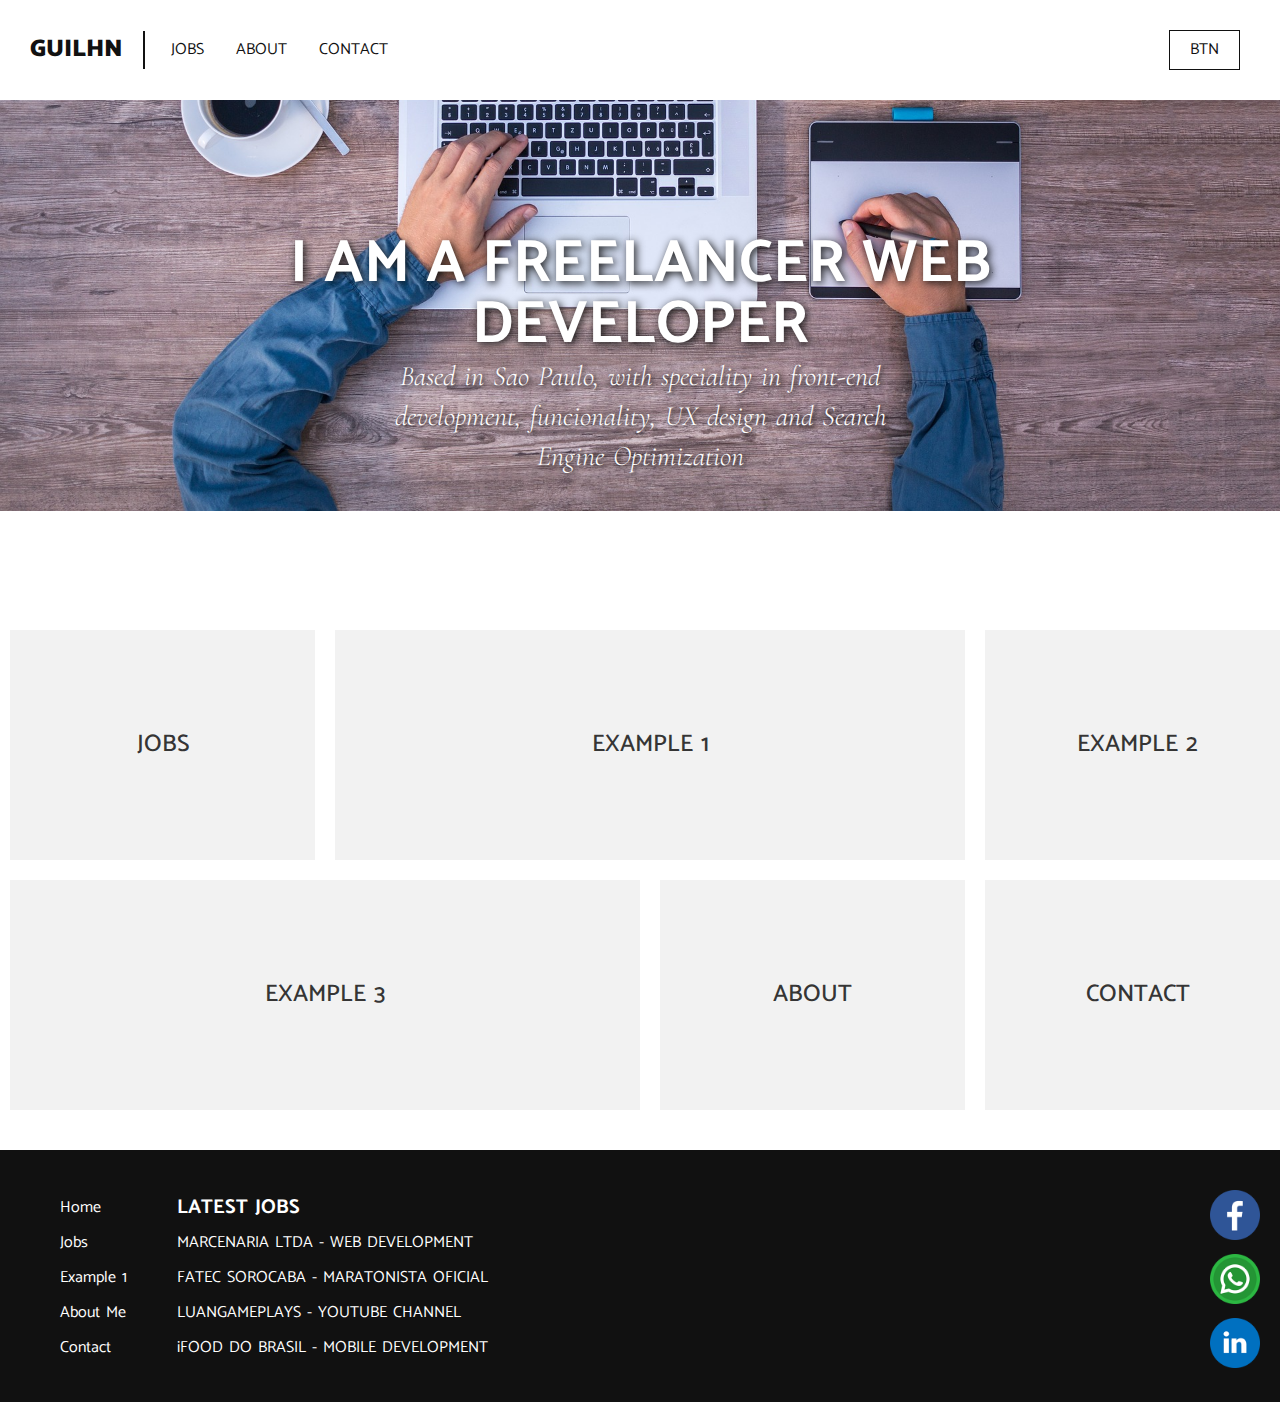
<file: index.html>
<!DOCTYPE html>
<html lang="pt-br">

    <head>

        <meta charset="UTF-8">
        <meta name="viewport" content="width=device-width, initial-scale=1.0">
        <title>Document</title>
        <link href="https://fonts.googleapis.com/css?family=Catamaran:400,700" rel="stylesheet">
        <link href="https://fonts.googleapis.com/css?family=Cormorant+Garamond:300i,400,700" rel="stylesheet"> 
        <link rel="stylesheet" href="css/style.css">
        
    </head>

    <body>
        
        <header>
            <a class="header-logo" href="index.html">guilhn</a>
            <nav>
                <ul>
                    <li><a href="jobs.html">Jobs</a></li>
                    <li><a href="about.html">About </a></li>
                    <li><a href="contact.html">Contact</a></li>
                </ul>
                <a class="header-cases" href="jobs.html">btn</a>
            </nav>
        </header>

        <main>
            <section class="index-banner">
                <div class="wrapper-vertical">
                    <h2>I AM A FREELANCER WEB <br> DEVELOPER</h2>
                    <h1>Based in Sao Paulo, with speciality in front-end development, funcionality, UX design and Search Engine Optimization</h1>
                </div>
            </section>
            <div class="wrapper">      
                <section class="index-links">
                    <a href="jobs.html">
                        <div class="index-link-square">
                            <h3>Jobs</h3>
                        </div>
                    </a>

                    <a href="">
                        <div class="index-link-rect">
                            <h3>Example 1</h3>
                        </div>
                    </a>

                    <a href="">
                        <div class="index-link-square">
                            <h3>Example 2</h3>
                        </div>
                    </a>

                    <a href="">
                        <div class="index-link-rect">
                            <h3>Example 3</h3>
                        </div>
                    </a>

                    <a href="about.html">
                        <div class="index-link-square">
                            <h3>About</h3>
                        </div>
                    </a>

                    <a href="contact.html">
                        <div class="index-link-square">
                            <h3>Contact</h3>                    
                        </div>
                    </a>
                </section>
            </div>
        </main>

        <div class="wrapper">
            <footer>
                <ul class="footer-main-links">
                    <li><a href="index.html">Home</a></li>
                    <li><a href="jobs.html">Jobs</a></li>
                    <li><a href="#">Example 1</a></li>
                    <li><a href="#">About Me</a></li>
                    <li><a href="contact.html">Contact</a></li>
                </ul>
                <ul class="footer-link-cases">
                    <li style="font-weight: 700;"><p>Latest Jobs</p></li>
                    <li><a href="#">MARCENARIA LTDA - WEB DEVELOPMENT</a></li>
                    <li><a href="#">FATEC SOROCABA - MARATONISTA OFICIAL</a></li>
                    <li><a href="#">LUANGAMEPLAYS - YOUTUBE CHANNEL</a></li>
                    <li><a href="#">iFOOD DO BRASIL - MOBILE DEVELOPMENT</a></li>
                </ul>
                <div class="footer-icons">
                    <a href="https://www.facebook.com/michel.guilhen">
                        <img src="img/face.png" alt="facebook icon">
                    </a>
                    <a href="#">
                        <img src="img/wpp.png" alt="whatsapp icon">
                    </a>
                    <a href="https://www.linkedin.com/in/michel-guilhen-gomes-8a317853/">
                        <img src="img/link.png" alt="linkedin icon">
                    </a>
                </div>
            </footer>
        </div>

    </body>
    
</html>
</file>
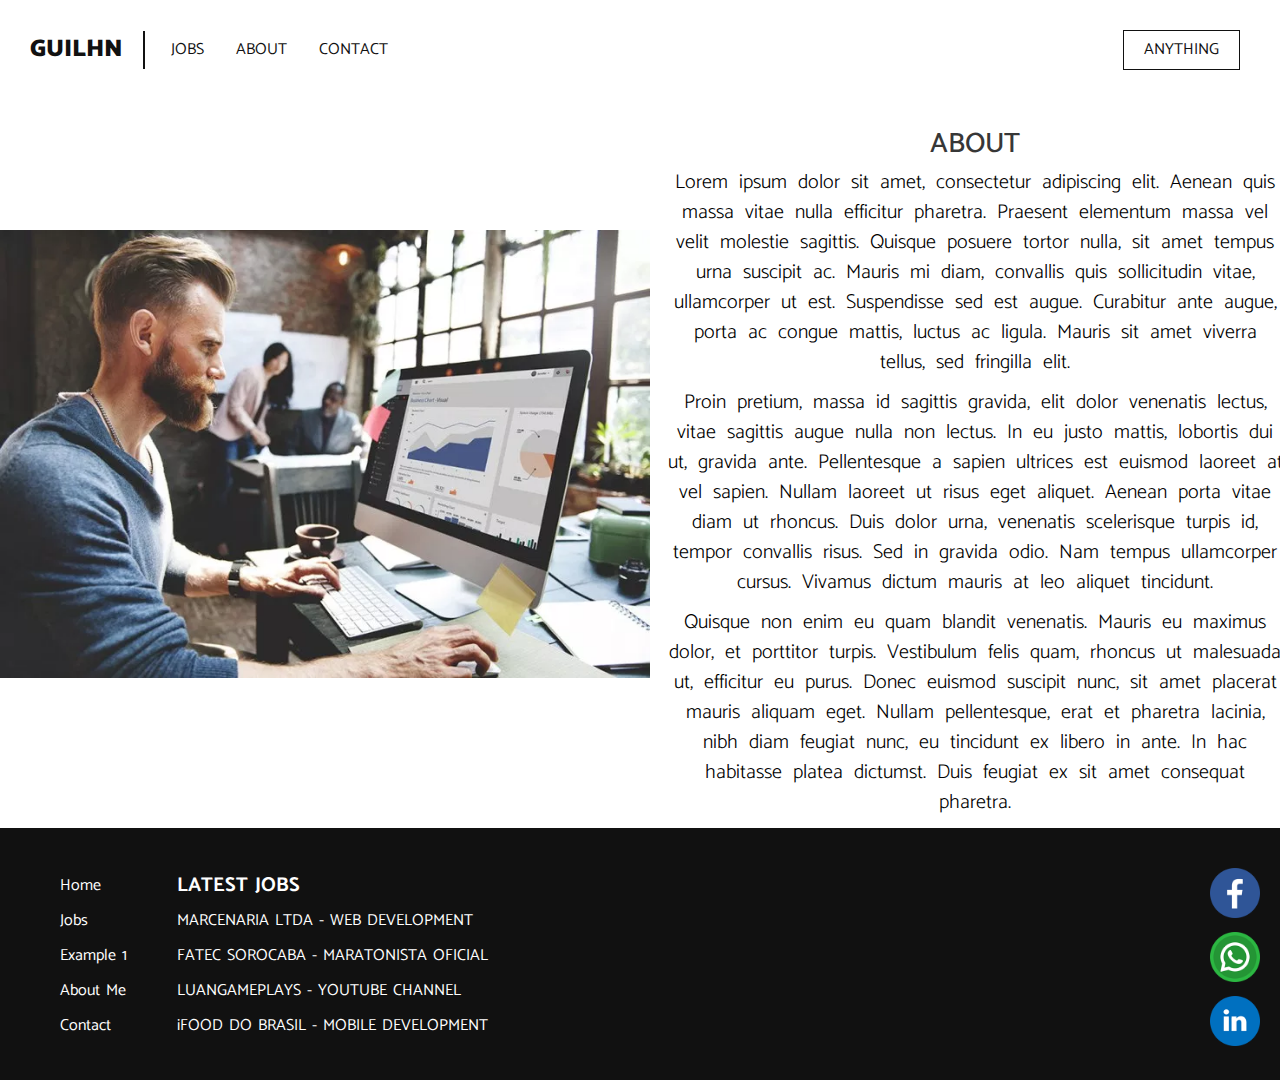
<file: about.html>
<!DOCTYPE html>
<html lang="pt-br">

    <head>

        <meta charset="UTF-8">
        <meta name="viewport" content="width=device-width, initial-scale=1.0">
        <title>Document</title>
        <link href="https://fonts.googleapis.com/css?family=Catamaran:400,700" rel="stylesheet">
        <link href="https://fonts.googleapis.com/css?family=Cormorant+Garamond:300i,400,700" rel="stylesheet"> 
        <link rel="stylesheet" href="css/style.css">
        
    </head>

    <body>
        
        <header>
            <a class="header-logo" href="index.html">guilhn</a>
            <nav>
                <ul>
                    <li><a href="jobs.html">Jobs</a></li>
                    <li><a href="about.html">About </a></li>
                    <li><a href="contact.html">Contact</a></li>
                </ul>
                <a class="header-cases" href="cases.html">Anything</a>
            </nav>
        </header>

        <main>

            <div class="wrapper">
                <article class="about">
                    <h2>About</h2>
                    <p>
                        Lorem ipsum dolor sit amet, consectetur adipiscing elit. Aenean quis massa vitae nulla efficitur pharetra. Praesent elementum massa vel velit molestie sagittis. Quisque posuere tortor nulla, sit amet tempus urna suscipit ac. Mauris mi diam, convallis quis sollicitudin vitae, ullamcorper ut est. Suspendisse sed est augue. Curabitur ante augue, porta ac congue mattis, luctus ac ligula. Mauris sit amet viverra tellus, sed fringilla elit. 
                    </p>
                    <p>
                        Proin pretium, massa id sagittis gravida, elit dolor venenatis lectus, vitae sagittis augue nulla non lectus. In eu justo mattis, lobortis dui ut, gravida ante. Pellentesque a sapien ultrices est euismod laoreet at vel sapien. Nullam laoreet ut risus eget aliquet. Aenean porta vitae diam ut rhoncus. Duis dolor urna, venenatis scelerisque turpis id, tempor convallis risus. Sed in gravida odio. Nam tempus ullamcorper cursus. Vivamus dictum mauris at leo aliquet tincidunt. 
                    </p>
                    <p>
                        Quisque non enim eu quam blandit venenatis. Mauris eu maximus dolor, et porttitor turpis. Vestibulum felis quam, rhoncus ut malesuada ut, efficitur eu purus. Donec euismod suscipit nunc, sit amet placerat mauris aliquam eget. Nullam pellentesque, erat et pharetra lacinia, nibh diam feugiat nunc, eu tincidunt ex libero in ante. In hac habitasse platea dictumst. Duis feugiat ex sit amet consequat pharetra. 
                    </p>
                </article>
                    <img class="img-about" src="img/8-Big-Mistakes-Holding-You-Back-as-a-Web-Designer-Pt2.jpg" alt="about">
            </div>

        </main>

        <div class="wrapper">
            <footer>
                <ul class="footer-main-links">
                    <li><a href="index.html">Home</a></li>
                    <li><a href="jobs.html">Jobs</a></li>
                    <li><a href="#">Example 1</a></li>
                    <li><a href="#">About Me</a></li>
                    <li><a href="contact.html">Contact</a></li>
                </ul>
                <ul class="footer-link-cases">
                    <li style="font-weight: 700;"><p>Latest Jobs</p></li>
                    <li><a href="#">MARCENARIA LTDA - WEB DEVELOPMENT</a></li>
                    <li><a href="#">FATEC SOROCABA - MARATONISTA OFICIAL</a></li>
                    <li><a href="#">LUANGAMEPLAYS - YOUTUBE CHANNEL</a></li>
                    <li><a href="#">iFOOD DO BRASIL - MOBILE DEVELOPMENT</a></li>
                </ul>
                <div class="footer-icons">
                    <a href="https://www.facebook.com/michel.guilhen">
                        <img src="img/face.png" alt="facebook icon">
                    </a>
                    <a href="#">
                        <img src="img/wpp.png" alt="whatsapp icon">
                    </a>
                    <a href="https://www.linkedin.com/in/michel-guilhen-gomes-8a317853/">
                        <img src="img/link.png" alt="linkedin icon">
                    </a>
                </div>
            </footer>
        </div>

    </body>
    
</html>
</file>
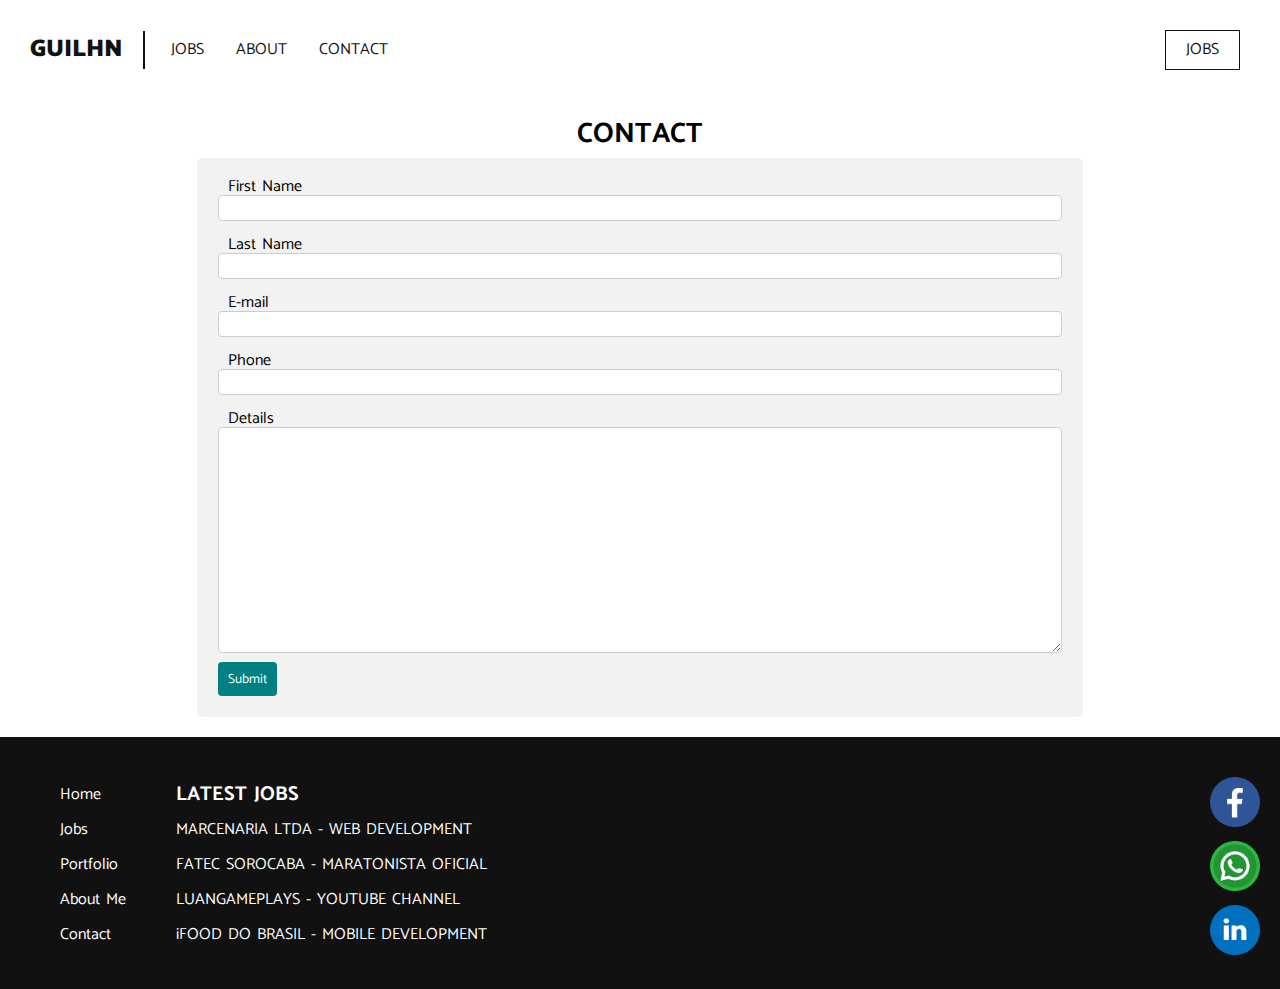
<file: contact.html>
<!DOCTYPE html>
<html lang="pt-br">

    <head>

        <meta charset="UTF-8">
        <meta name="viewport" content="width=device-width, initial-scale=1.0">
        <title>Document</title>
        <link href="https://fonts.googleapis.com/css?family=Catamaran:400,700" rel="stylesheet">
        <link href="https://fonts.googleapis.com/css?family=Cormorant+Garamond:300i,400,700" rel="stylesheet"> 
        <link rel="stylesheet" href="css/style.css">
        
    </head>

    <body>
        
        <header>
            <a class="header-logo" href="index.html">guilhn</a>
            <nav>
                <ul>
                    <li><a href="jobs.html">Jobs</a></li>
                    <li><a href="about.html">About </a></li>
                    <li><a href="contact.html">Contact</a></li>
                </ul>
                <a class="header-cases" href="jobs.html">Jobs</a>
            </nav>
        </header>

        <main>
                <h2 class="contact">Contact</h2>
            <div class="wrapper" id="container">
                <form method="POST" action="contact.php">
                    <label>First Name</label><br><input type="text" name="" id=""><br><br>
                    <label>Last Name</label><br><input type="text" name="" id=""><br><br>
                    <label>E-mail</label><br><input type="text" name="" id=""><br><br>
                    <label>Phone</label><br><input type="text" name="" id=""><br>
                    <br>
                    <label>Details</label><br><textarea name="" id="" cols="30" rows="10"></textarea><br>
                    <input type="submit" value="Submit">
                </form>
            </div>
        </main>

        <div class="wrapper">
            <footer>
                <ul class="footer-main-links">
                    <li><a href="index.html">Home</a></li>
                    <li><a href="jobs.html">Jobs</a></li>
                    <li><a href="#">Portfolio</a></li>
                    <li><a href="about.html">About Me</a></li>
                    <li><a href="contact.html">Contact</a></li>
                </ul>
                <ul class="footer-link-cases">
                    <li style="font-weight: 700;"><p>Latest Jobs</p></li>
                    <li><a href="#">MARCENARIA LTDA - WEB DEVELOPMENT</a></li>
                    <li><a href="#">FATEC SOROCABA - MARATONISTA OFICIAL</a></li>
                    <li><a href="#">LUANGAMEPLAYS - YOUTUBE CHANNEL</a></li>
                    <li><a href="#">iFOOD DO BRASIL - MOBILE DEVELOPMENT</a></li>
                </ul>
                <div class="footer-icons">
                    <a href="https://www.facebook.com/michel.guilhen">
                        <img src="img/face.png" alt="facebook icon">
                    </a>
                    <a href="#">
                        <img src="img/wpp.png" alt="whatsapp icon">
                    </a>
                    <a href="https://www.linkedin.com/in/michel-guilhen-gomes-8a317853/">
                        <img src="img/link.png" alt="linkedin icon">
                    </a>
                </div>
            </footer>
        </div>

    </body>
    
</html>
</file>
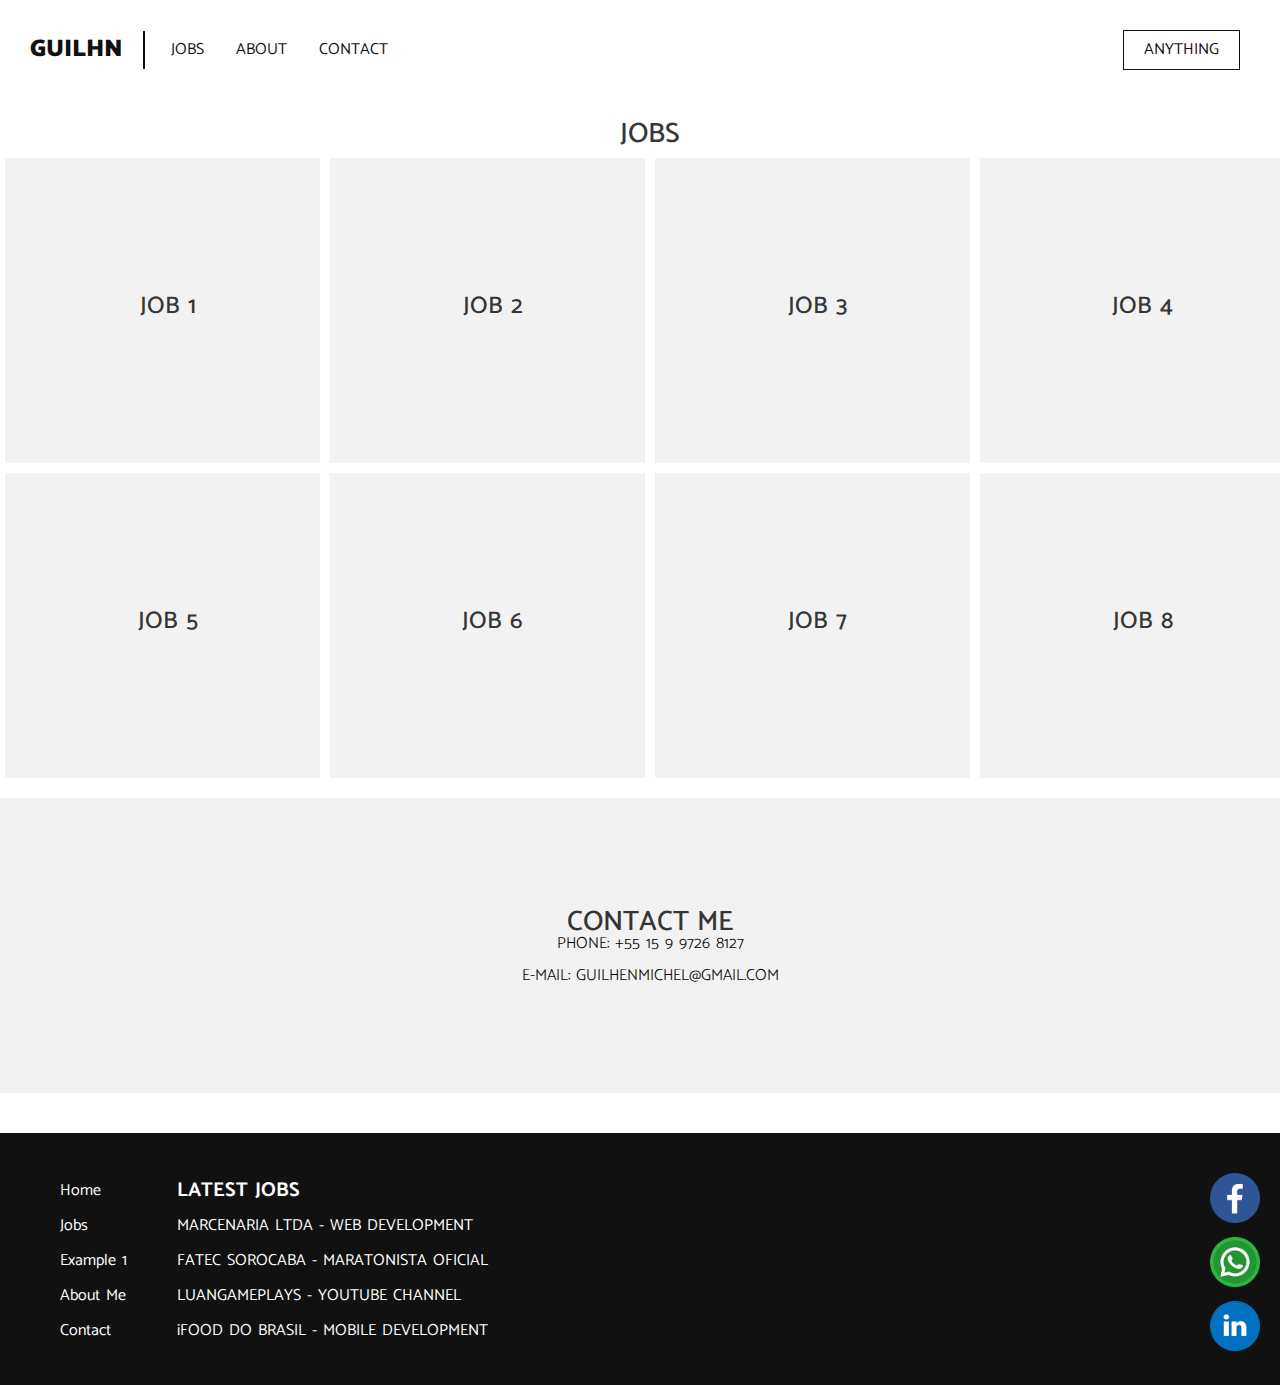
<file: jobs.html>
<!DOCTYPE html>
<html lang="pt-br">

    <head>

        <meta charset="UTF-8">
        <meta name="viewport" content="width=device-width, initial-scale=1.0">
        <title>Document</title>
        <link href="https://fonts.googleapis.com/css?family=Catamaran:400,700" rel="stylesheet">
        <link href="https://fonts.googleapis.com/css?family=Cormorant+Garamond:300i,400,700" rel="stylesheet"> 
        <link rel="stylesheet" href="css/style.css">
        
    </head>

    <body>
        
        <header>
            <a class="header-logo" href="index.html">guilhn</a>
            <nav>
                <ul>
                    <li><a href="jobs.html">Jobs</a></li>
                    <li><a href="about.html">About </a></li>
                    <li><a href="contact.html">Contact</a></li>
                </ul>
                <a class="header-cases" href="jobs.html">Anything</a>
            </nav>
        </header>

        <main>
            <section class="jobs-links">
                <div class="wrapper">
                    <h2>Jobs</h2>
                    <div>
                    <a href="">
                        <div class="jobs-links">
                            <p>Job 1</p>
                        </div>
                    </a>
                    <a href="">
                        <div class="jobs-links">
                            <p>Job 2</p>
                        </div>
                    </a>
                    <a href="">
                        <div class="jobs-links">
                            <p>Job 3</p>
                        </div>
                    </a>
                    <a href="">
                        <div class="jobs-links">
                            <p>Job 4</p>
                        </div>
                    </a>
                    <a href="">
                        <div class="jobs-links">
                            <p>Job 5</p>
                        </div>
                    </a>
                    <a href="">
                        <div class="jobs-links">
                            <p>Job 6</p>
                        </div>
                    </a>
                    <a href="">
                        <div class="jobs-links">
                            <p>Job 7</p>
                        </div>
                    </a>
                    <a href="">
                        <div class="jobs-links">
                            <p>Job 8</p>
                        </div>
                    </a>

                        <div class="contact-link">
                            <h2>
                                contact me 
                            </p> 
                            <h1>
                                Phone: +55 15 9 9726 8127<br><br> e-mail: guilhenmichel@gmail.com 
                            </h1>
                        </div>

                </div>                            
            </section>
        </main>

        <div class="wrapper">
            <footer>
                <ul class="footer-main-links">
                    <li><a href="index.html">Home</a></li>
                    <li><a href="jobs.html">Jobs</a></li>
                    <li><a href="#">Example 1</a></li>
                    <li><a href="#">About Me</a></li>
                    <li><a href="contact.html">Contact</a></li>
                </ul>
                <ul class="footer-link-cases">
                    <li style="font-weight: 700;"><p>Latest Jobs</p></li>
                    <li><a href="#">MARCENARIA LTDA - WEB DEVELOPMENT</a></li>
                    <li><a href="#">FATEC SOROCABA - MARATONISTA OFICIAL</a></li>
                    <li><a href="#">LUANGAMEPLAYS - YOUTUBE CHANNEL</a></li>
                    <li><a href="#">iFOOD DO BRASIL - MOBILE DEVELOPMENT</a></li>
                </ul>
                <div class="footer-icons">
                    <a href="https://www.facebook.com/michel.guilhen">
                        <img src="img/face.png" alt="facebook icon">
                    </a>
                    <a href="#">
                        <img src="img/wpp.png" alt="whatsapp icon">
                    </a>
                    <a href="https://www.linkedin.com/in/michel-guilhen-gomes-8a317853/">
                        <img src="img/link.png" alt="linkedin icon">
                    </a>
                </div>
            </footer>
        </div>

    </body>
</html>
</file>
<file: css/style.css>
/* 
html5doctor.com Reset Stylesheet
v1.6.1
Last Updated: 2010-09-17
Author: Richard Clark - http://richclarkdesign.com 
Twitter: @rich_clark
*/

html, body, div, span, object, iframe,
h1, h2, h3, h4, h5, h6, p, blockquote, pre,
abbr, address, cite, code,
del, dfn, em, img, ins, kbd, q, samp,
small, strong, sub, sup, var,
b, i,
dl, dt, dd, ol, ul, li,
fieldset, form, label, legend,
table, caption, tbody, tfoot, thead, tr, th, td,
article, aside, canvas, details, figcaption, figure, 
footer, header, hgroup, menu, nav, section, summary,
time, mark, audio, video {
    margin:0;
    padding:0;
    border:0;
    outline:0;
    font-size:100%;
    vertical-align:baseline;
    background:transparent;
}

body {
    line-height:1;
}

article,aside,details,figcaption,figure,
footer,header,hgroup,menu,nav,section { 
    display:block;
}

nav ul {
    list-style:none;
}

blockquote, q {
    quotes:none;
}

blockquote:before, blockquote:after,
q:before, q:after {
    content:'';
    content:none;
}

a {
    margin:0;
    padding:0;
    font-size:100%;
    vertical-align:baseline;
    background:transparent;
}

/* change colours to suit your needs */
ins {
    background-color:#ff9;
    color:#000;
    text-decoration:none;
}

/* change colours to suit your needs */
mark {
    background-color:#ff9;
    color:#000; 
    font-style:italic;
    font-weight:bold;
}

del {
    text-decoration: line-through;
}

abbr[title], dfn[title] {
    border-bottom:1px dotted;
    cursor:help;
}

table {
    border-collapse:collapse;
    border-spacing:0;
}

/* change border colour to suit your needs */
hr {
    display:block;
    height:1px;
    border:0;   
    border-top:1px solid #cccccc;
    margin:1em 0;
    padding:0;
}

input, select {
    vertical-align:middle;
}

/* MY CODE */

* {
    font-family: 'Catamaran', sans-serif;
    text-decoration: none;
    word-spacing: 2px;
}

main {
    padding-top: 100px;
}

/* HEADER */

header {
    position: fixed;
    top: 0;
    right: 0;
    left: 0;
    background-color: #fff;
    width: 100%;
    height: 100px;
}

header .header-logo {
    font-size: 24px;
    color: #111;
    font-weight: 900;
    text-transform: uppercase;
    display: block;
    margin: 0 auto;
    text-align: center;
    padding: 20px 0px;
}

header nav ul {
    display: block;
    margin: 0 auto;
    width: -moz-fit-content;
    width: fit-content;
}

header nav ul li {
    display: inline-block;
    float: left;
    list-style: none;
    padding: 0px 16px;
    text-transform: uppercase;
}

header nav ul li a{
    color: #111;
    font-size: 16px;
}

header .header-cases {
    display: none;
}

/*DESKTOP*/
@media only screen and (min-width: 1000px){
    header .header-logo {
        margin: 31px 0px;
        text-align: left;
        line-height: 38px;
        padding: 0px 20px 0px 40px;
        border-right: 2.5px solid #111;
        float: left;
    }

    header nav ul {
        margin: 20px 0px 0px 20px;
        float: left;
    }

    header nav ul li a {
        line-height: 60px;
    }

    header .header-cases {
        display: block;
        color: #111;
        font-size: 16px;
        text-transform: uppercase;
        line-height: 38px;
        float: right;
        border: 1px solid #111;
        margin-right: 40px;
        padding: 0 20px;
        margin-top: 30px;
    } 
}

/*TABLET*/
@media only screen and (min-width: 768px){
    header .header-logo {
        margin: 31px 0px;
        text-align: left;
        line-height: 38px;
        padding: 0px 20px 0px 30px;
        border-right: 2.5px solid #111;
        float: left;
    }

    header nav ul {
        margin: 20px 0px 0px 10px;
        float: left;
    }

    header nav ul li a {
        line-height: 60px;
    }

    header .header-cases {
        display: block;
        color: #111;
        font-size: 16px;
        text-transform: uppercase;
        line-height: 38px;
        float: right;
        border: 1px solid #111;
        margin-right: 40px;
        padding: 0 20px;
        margin-top: 30px;
    }
    
}

/*BANNER AREA*/
.index-banner {
    width: 100%;
    height: calc(100vh - 100px);
    background-image: url('../img/laptop-2838921_1920.jpg');
    background-repeat: no-repeat;
    background-position: center;
    background-size: cover;
    display: table;
}

.wrapper-vertical{
    display: table-cell;
    vertical-align: middle;
}

.index-banner h2 {
    padding-top: 10px;
    font-size: 60px;
    color: #fff;
    text-align: center;
    font-weight: 700;
    text-shadow: 2px 2px 8px #111;    
    line-height: 61px;
}

.index-banner h1 {
    font-family: 'Cormorant Garamond', serif;
    font-weight: 100;
    font-style: italic;
    font-size: 28px;
    color: #fff;
    text-align: center;
    text-shadow: 2px 2px 4px #111;
    line-height: 40px;
}

/*CASES*/
.index-links div {
    margin: 16px 16px 0px;
    width: calc(100% - 32px);
    height: 100px;
    background-color: #f2f2f2;
}

.index-links div h3 {
    font-weight: 550;
    font-size: 24px;
    color: rgba(19, 18, 18, 0.842);
    text-align: center;
    line-height: 100px;
    text-transform: uppercase;
}

.index-links {
    padding-bottom: 20px;
}

/*TABLET BANNER AND CASES*/
@media only screen and (min-width: 768px){
    .wrapper {
        padding-top: 10px;
        width: 80%;
        margin: 0 auto;
    }

    .index-banner {
        width: 100%;
        height: 400px;
        background-position: 0px -25px;
    }

    .index-banner h1 {
        display: block;
        width: 560px;
        margin: 0 auto;
    }

    .index-links {
        padding-bottom: 0px;
        overflow: hidden;
    }

    .index-links div {
        margin: 10px 6px 0px;
        height: 125px;
        background-color: #f2f2f2;
        float: left;
    }

    .index-link-square {
        width: calc(25% - 10px) !important;
    }

    .index-link-rect {
        width: calc(50% - 16px) !important;
    }
    
    .index-links div h3 {
        line-height: 125px;
    }
}

/*DESKTOP BANNER AND CASES*/
@media only screen and (min-width: 1000px){
    .wrapper {
        padding-top: 10px;
        width: 1300px;
        margin: 0 auto;
    }

    .index-banner {
        width: 100%;
        height: 500px;
        background-position: 0px -350px;
    }

    .index-banner h1 {
        display: block;
        width: 560px;
        margin: 0 auto;
    }

    .index-links {
        padding-bottom: 20px;
        overflow: hidden;
    }

    .index-links div {
        margin: 20px 10px 0px;
        height: 230px;
        background-color: #f2f2f2;
        float: left;
    }

    .index-link-square {
        width: calc(25% - 20px) !important;
    }

    .index-link-rect {
        width: calc(50% - 20px) !important;
    }
    
    .index-links div h3 {
        line-height: 230px;
    }
}

/*JOBS PAGE*/
.jobs-links {
    overflow: hidden;
    margin-bottom: 20px;
}

.jobs-links .jobs-links {
    width: calc(50% - 20px);
    height: 150px;
    margin: 10px 5px 0px;
    padding-left: 10px;
    background-color: #f2f2f2;
    float: left;
}

.jobs-links h2{
    padding-top: 10px;
    font-weight: 550;
    font-size: 20px;
    color: rgba(19, 18, 18, 0.842);
    text-transform: uppercase;
    text-align: center;
}

.jobs-links .jobs-links p{
    padding-top: 45%;
    font-weight: 550;
    font-size: 16px;
    color: rgba(19, 18, 18, 0.842);
    text-transform: uppercase;
    text-align: center;
}

.contact-link {
    width: 100%;
    height: 200px;
    margin: 10px 5px 0px 0px;
    background-color: #f2f2f2;
    float: left;
}

.contact-link h2 {
    font-size: 28px;
    text-align: center;
    padding-top: 60px;
}

.contact-link h1 {
    text-align: center; 
    font-weight: 300; 
    text-transform: uppercase;
}

@media only screen and (min-width: 768px) {

    .jobs-links .jobs-links {
        width: calc(25% - 20px);
        height: 140px;
        margin: 10px 5px 0px;
        background-color: #f2f2f2;
        float: left;
    }

    .jobs-links h2{
        font-size: 24px;
    }

    .jobs-links .jobs-links p{
        font-size: 20px;
    }

    .contact-link {
        width: 100%;
        height: 200px;
        margin: 10px 0px -10px 0px;
        background-color: #f2f2f2;
        float: left;
    }

    .contact-link h2 {
        padding-top: 60px;
    }
}

@media only screen and (min-width: 1000px) {

    .jobs-links .jobs-links {
        width: 305px;
        height: 305px;
    }

    .jobs-links h2{
        font-size: 28px;
    }

    .jobs-links .jobs-links p{
        font-size: 24px;
    }

    .contact-link {
        width: 100%;
        height: 305px;
        margin: 20px 0px -10px 0px;
        background-color: #f2f2f2;
        float: left;
    }

    .contact-link h2 {
        padding-top: 110px;
    }
}

/*ABOUT*/

.about h2{
    font-weight: 550;
    font-size: 20px;
    color: rgba(19, 18, 18, 0.842);
    text-transform: uppercase;
    text-align: center;
    padding-top: 10px;
}

.about p{
    margin: 10px 16px;
    font-weight: 300;
    font-size: 12px;
    line-height: 16px;
    word-spacing: 6px;
    text-align: center;
}

.img-about {
    background-position: center;
    margin: 0 auto;
    width: 100%;
}

@media only screen and (min-width: 1000px){  
    .about {
        width: 50%;
        float: right;
    }

    .img-about {
        padding-top: 120px;
        width: 50%;
        float: left;
    }

    .about h2 {
        padding-top: 20px;
        font-size: 28px;
    }
    
    .about p {
        font-weight: 300px;
        font-size: 20px;
        line-height: 30px;
    }
}

/*CONTACT*/
input[type=text], textarea {
    width: 100%;
    border: 1px solid #ccc;
    border-radius: 4px;
    box-sizing: border-box;
}

input[type=submit] {
    background-color: teal;
    color: white;
    padding: 6px 10px;
    border: none;
    border-radius: 4px;
    cursor: pointer;
}

input[type=submit]:hover {
    background-color: #065f50;
}

label {
    margin: 10px;
}

#container {
    width: 90%;
    border-radius: 5px;
    background-color: #f2f2f2;
    padding: 20px;
}

.contact {
    font-size: 20px; 
    font-weight: 700; 
    text-align: center; 
    padding: 10px 0px; 
    text-transform: uppercase;
}

@media only screen and (min-width: 768px){
 
    #container {
        width: 74%;
        border-radius: 5px;
        background-color: #f2f2f2;
        padding: 21px;
    }

    .contact {
        padding: 20px 0px 10px;
    }
}

@media only screen and (min-width: 1000px){
 
    #container {
        width: 66%;
        border-radius: 5px;
        background-color: #f2f2f2;
        padding: 21px;
    }

    .contact {
        font-size: 28px;
        padding: 20px 0px 10px;
    }

    input[type=submit] {
        margin-top: 5px;
    }
}

/*FOOTER*/

footer {
    width: calc(100% - 80px);
    padding: 40px 40px 20px 40px;
    margin-top: 10px;
    background-color: #111;
    overflow: hidden;
}

footer ul {
    width: fit-content;
    float: left;
    padding-left: 20px;
}

footer ul li{
    display: block;
    list-style: none;
}

footer ul li a{
    color: #fff;
    font-size: 16px;
    line-height: 35px;
}

.footer-link-cases {
    display: none;
}

.footer-icons {
    width: 50px;
    float: right;
}

.footer-icons img {
    width: 100%;
    margin-bottom: 10px;
    padding-right: 15px;
}

@media only screen and (min-width: 1000px){
    .footer-link-cases {
        display: block;
    }

    footer ul {
        width: fit-content;
        float: left;
        padding-left: 20px;
        padding-right: 30px;
    }

    footer ul li p{
        color: #fff;
        font-size: 20px;
        line-height: 35px;
        text-transform: uppercase;
    }
}

.teste {
    background-image: url(../img/81Tke7M0exL._SS500_.jpg);
    background-repeat: no-repeat;
    background-position: center;
    background-size: cover;
}
</file>
